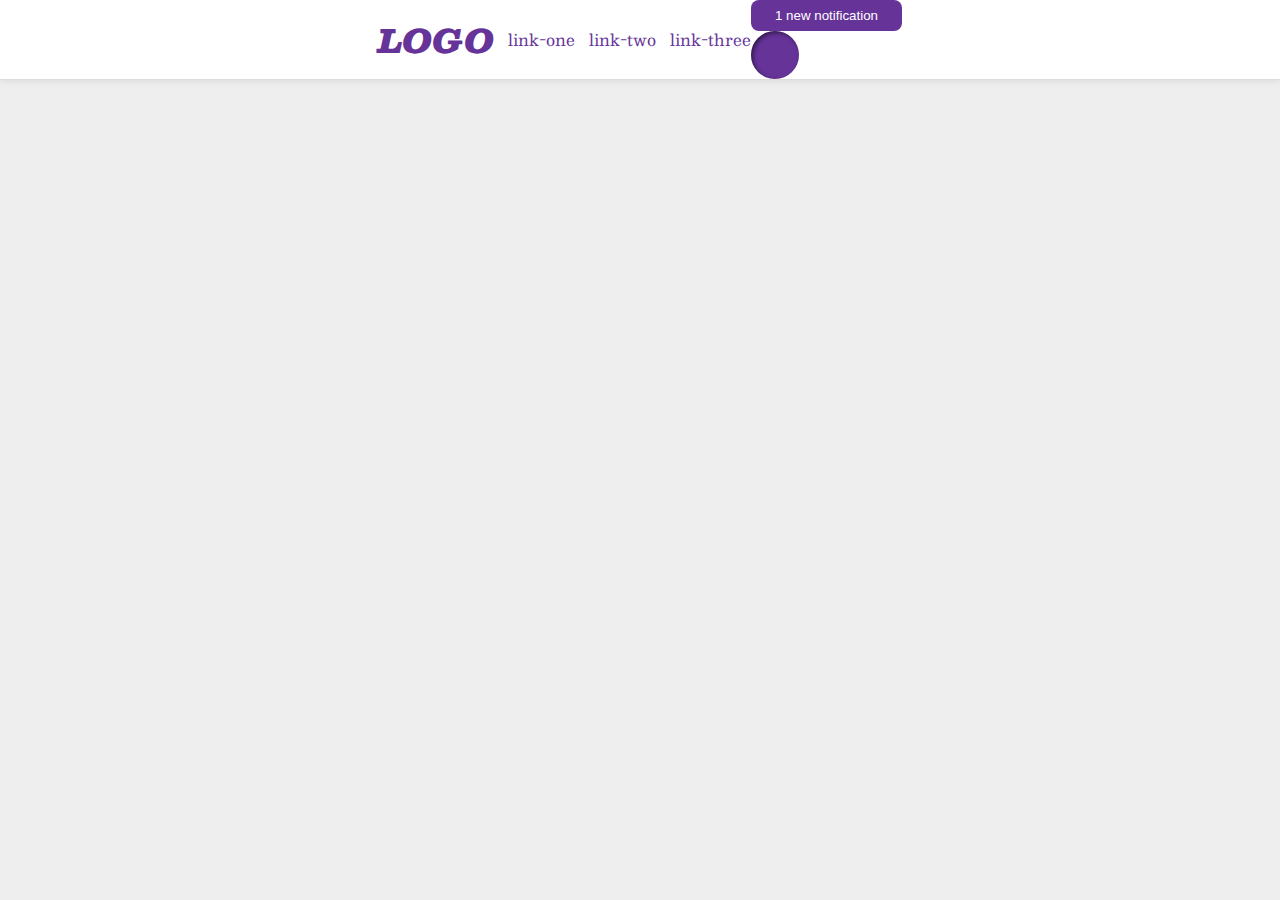
<file: foundations/flex/03-flex-header-2/index.html>
<!DOCTYPE html>
<html lang="en">
  <head>
    <meta charset="UTF-8">
    <meta http-equiv="X-UA-Compatible" content="IE=edge">
    <meta name="viewport" content="width=device-width, initial-scale=1.0">
    <title>Flex Header 2</title>
    <link rel="stylesheet" href="style.css">
  </head>
  <body>
    <div class="header">
      <div class="logo">
        LOGO
      </div>
      <ul class="links">
        <li><a href="https://google.com">link-one</a></li>
        <li><a href="https://google.com">link-two</a></li>
        <li><a href="https://google.com">link-three</a></li>
      </ul>
      <div class="right-stuff">
        <button class="notifications">
          1 new notification
        </button>
        <div class="profile-image"></div>
      </div>
    </div>
  </body>
</html>
</file>
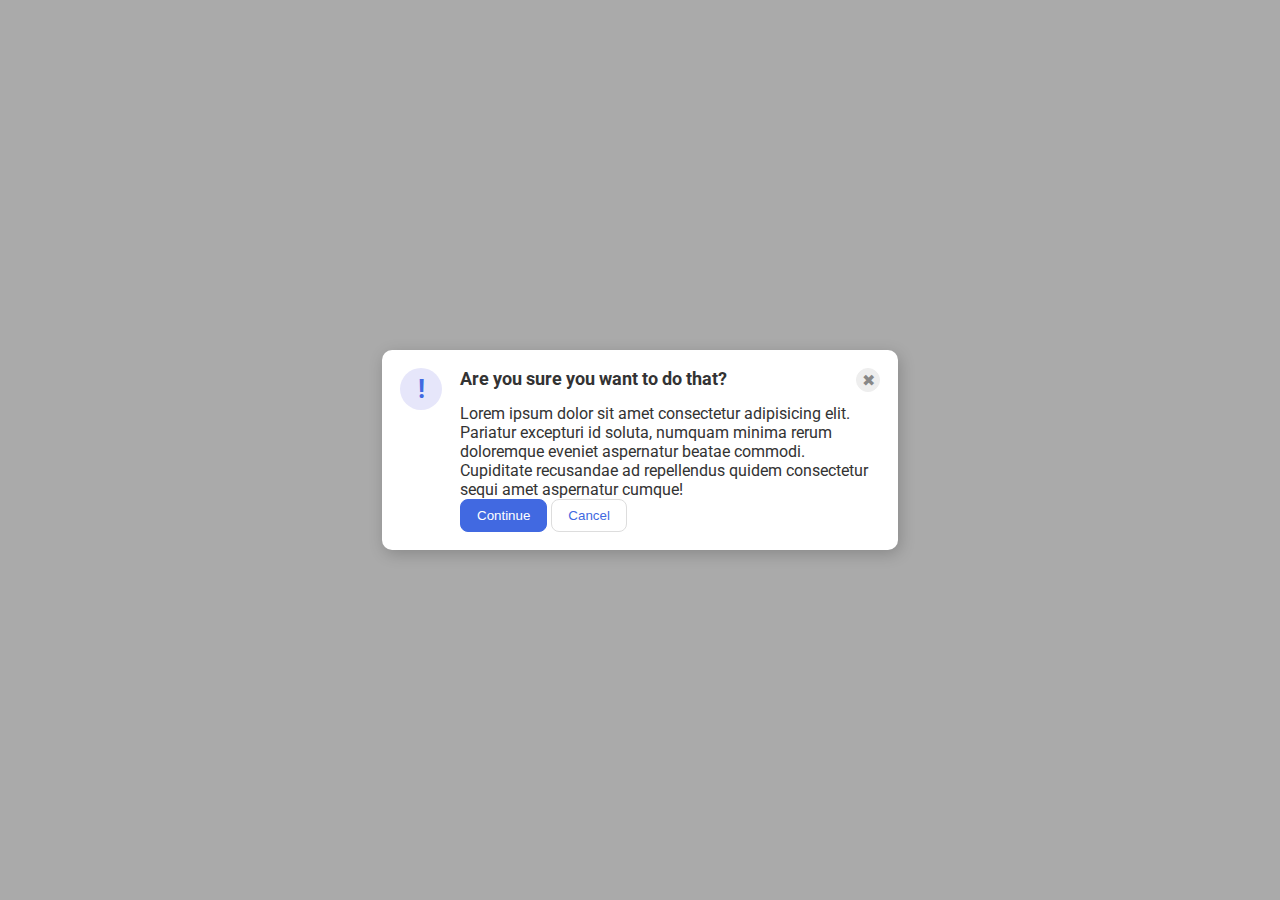
<file: foundations/flex/05-flex-modal/index.html>
<!DOCTYPE html>
<html lang="en">
  <head>
    <meta charset="UTF-8">
    <meta http-equiv="X-UA-Compatible" content="IE=edge">
    <meta name="viewport" content="width=device-width, initial-scale=1.0">
    <link rel="stylesheet" href="style.css">
    <title>Modal</title>
  </head>
  <body>
    <div class="modal">
      <div class="icon">!</div>
      <div>
        <div class="header">Are you sure you want to do that?
          <button class="close-button">✖</button>
        </div>
        <div class="text">Lorem ipsum dolor sit amet consectetur adipisicing elit. Pariatur excepturi id soluta, numquam minima rerum doloremque eveniet aspernatur beatae commodi. Cupiditate recusandae ad repellendus quidem consectetur sequi amet aspernatur cumque!</div>
        <button class="continue">Continue</button>
        <button class="cancel">Cancel</button>
      </div>
    </div>
  </body>
</html>
</file>
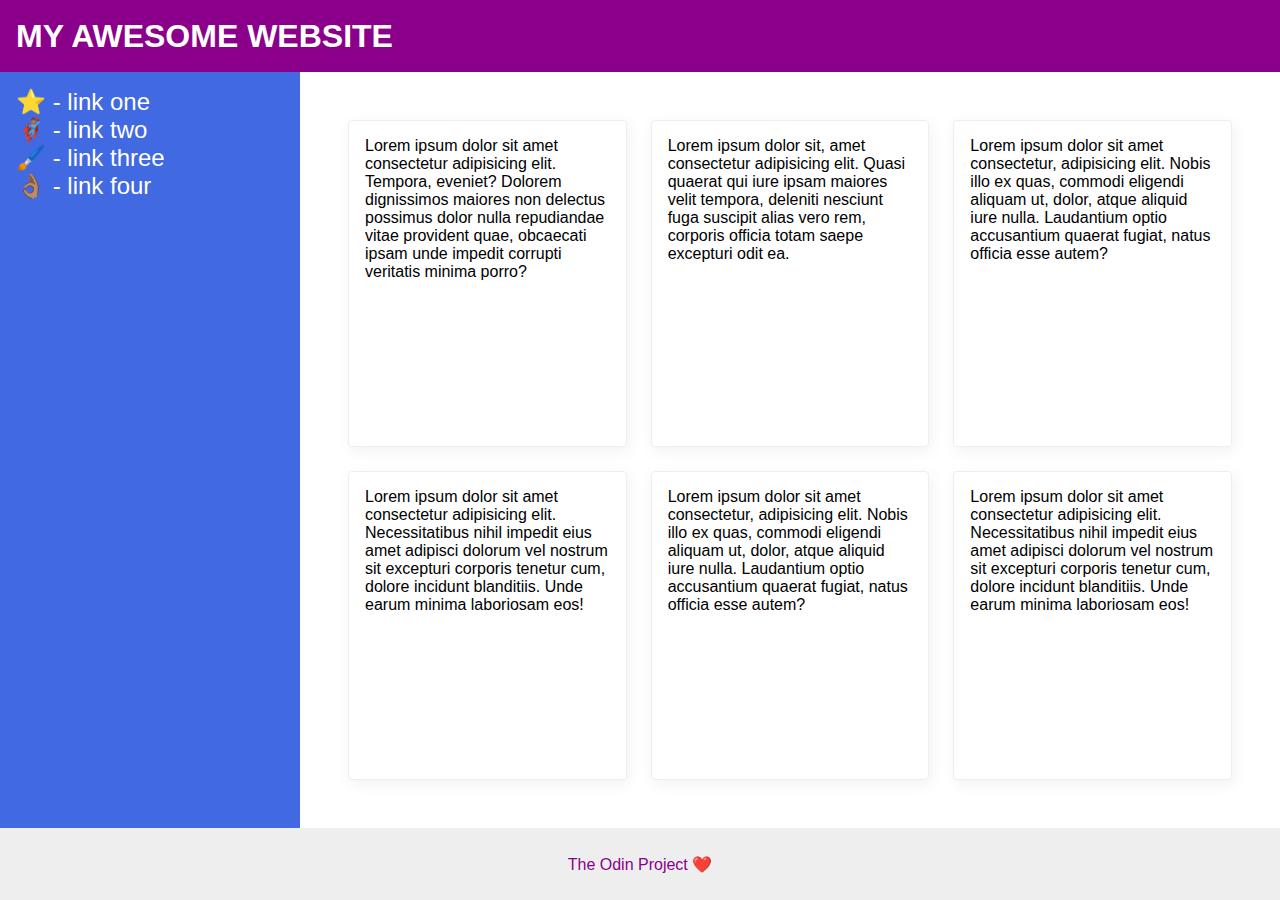
<file: foundations/flex/07-flex-layout-2/index.html>
<!DOCTYPE html>
<html lang="en">
  <head>
    <meta charset="UTF-8">
    <meta http-equiv="X-UA-Compatible" content="IE=edge">
    <meta name="viewport" content="width=device-width, initial-scale=1.0">
    <title>The Holy Grail</title>
    <link rel="stylesheet" href="style.css">
  </head>
  <body>
    <div class="header">
      MY AWESOME WEBSITE
    </div>
    <div class="container">
      <div class="sidebar">
        <ul>
          <li><a href="#">⭐ - link one</a></li>
          <li><a href="#">🦸🏽‍♂️ - link two</a></li>
          <li><a href="#">🖌️ - link three</a></li>
          <li><a href="#">👌🏽 - link four</a></li>
        </ul>
      </div>
      <div class="cards-container">
        <div class="card">Lorem ipsum dolor sit amet consectetur adipisicing elit. Tempora, eveniet? Dolorem dignissimos maiores non delectus possimus dolor nulla repudiandae vitae provident quae, obcaecati ipsam unde impedit corrupti veritatis minima porro?</div>
        <div class="card">Lorem ipsum dolor sit, amet consectetur adipisicing elit. Quasi quaerat qui iure ipsam maiores velit tempora, deleniti nesciunt fuga suscipit alias vero rem, corporis officia totam saepe excepturi odit ea.</div>
        <div class="card">Lorem ipsum dolor sit amet consectetur, adipisicing elit. Nobis illo ex quas, commodi eligendi aliquam ut, dolor, atque aliquid iure nulla. Laudantium optio accusantium quaerat fugiat, natus officia esse autem?</div>
        <div class="card">Lorem ipsum dolor sit amet consectetur adipisicing elit. Necessitatibus nihil impedit eius amet adipisci dolorum vel nostrum sit excepturi corporis tenetur cum, dolore incidunt blanditiis. Unde earum minima laboriosam eos!</div>
        <div class="card">Lorem ipsum dolor sit amet consectetur, adipisicing elit. Nobis illo ex quas, commodi eligendi aliquam ut, dolor, atque aliquid iure nulla. Laudantium optio accusantium quaerat fugiat, natus officia esse autem?</div>
        <div class="card">Lorem ipsum dolor sit amet consectetur adipisicing elit. Necessitatibus nihil impedit eius amet adipisci dolorum vel nostrum sit excepturi corporis tenetur cum, dolore incidunt blanditiis. Unde earum minima laboriosam eos!</div>  
      </div>
   </div>
    <div class="footer">
      The Odin Project ❤️
    </div>
  </body>
</html>
</file>
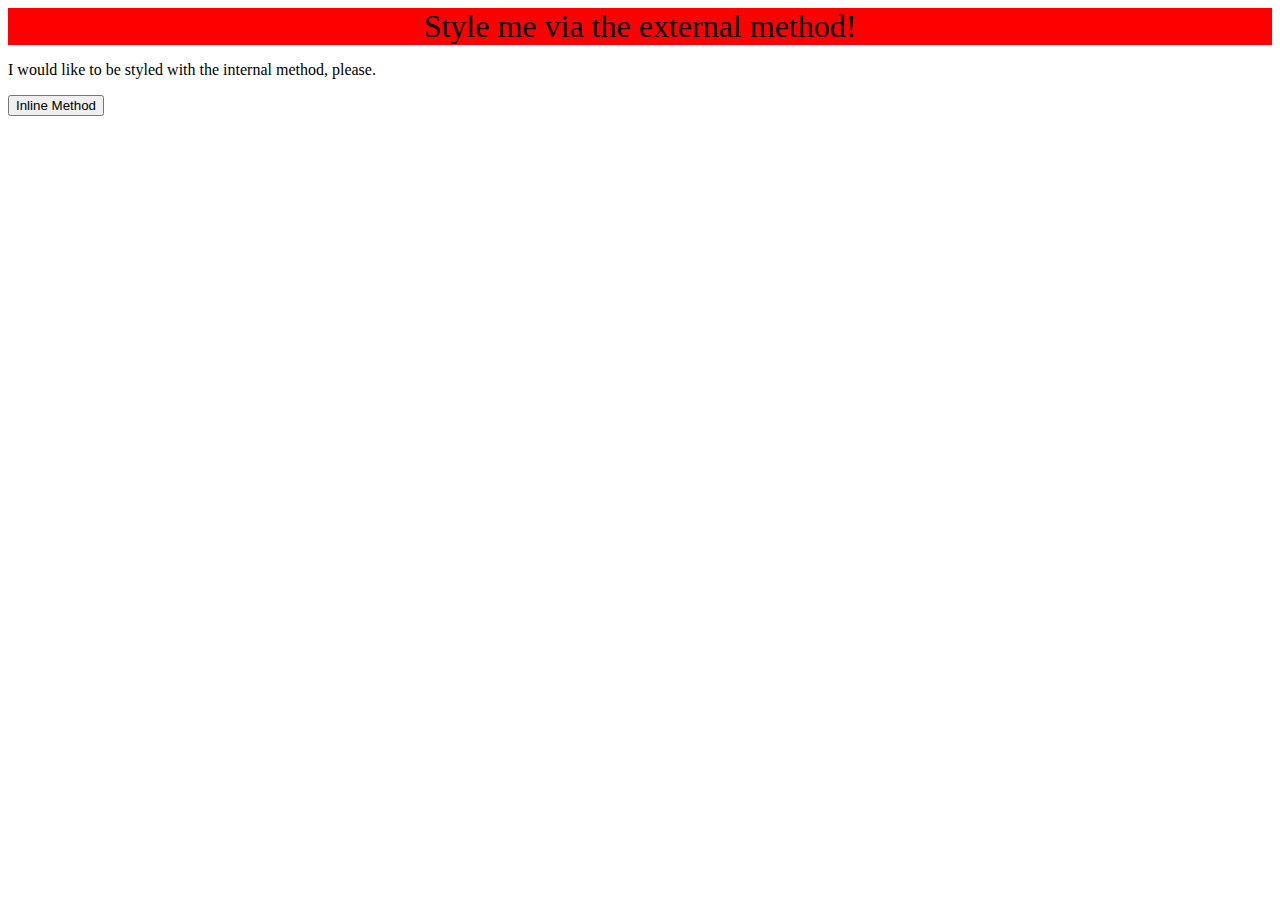
<file: foundations/intro-to-css/01-css-methods/index.html>
<!DOCTYPE html>
<html lang="en">
  <head>
    <meta charset="UTF-8">
    <meta http-equiv="X-UA-Compatible" content="IE=edge">
    <meta name="viewport" content="width=device-width, initial-scale=1.0">
    <link rel="stylesheet" href="mystyles.css">
    <title>Methods for Adding CSS</title>
  </head>
  <body>
    <div>Style me via the external method!</div>
    <p>I would like to be styled with the internal method, please.</p>
    <button>Inline Method</button>
  </body>
</html>
</file>
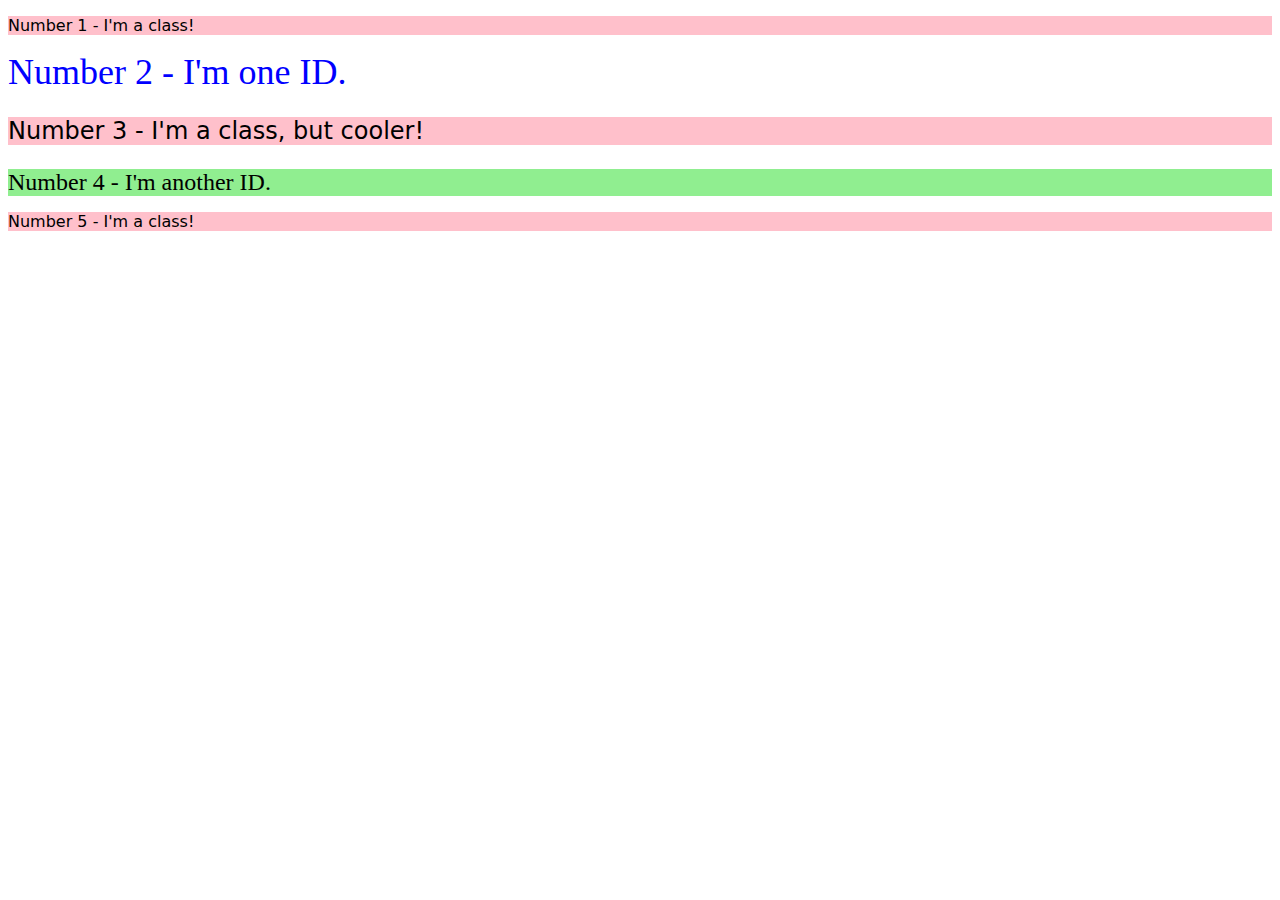
<file: foundations/intro-to-css/02-class-id-selectors/index.html>
<!DOCTYPE html>
<html lang="en">
  <head>
    <meta charset="UTF-8">
    <meta http-equiv="X-UA-Compatible" content="IE=edge">
    <meta name="viewport" content="width=device-width, initial-scale=1.0">
    <title>Class and ID Selectors</title>
    <link rel="stylesheet" href="style.css">
  </head>
  <body>
    <p class="odd">Number 1 - I'm a class!</p>
    <div id="even2">Number 2 - I'm one ID.</div>
    <p class="odd bigFont">Number 3 - I'm a class, but cooler!</p>
    <div id="even4">Number 4 - I'm another ID.</div>
    <p class="odd">Number 5 - I'm a class!</p>
  </body>
</html>
</file>
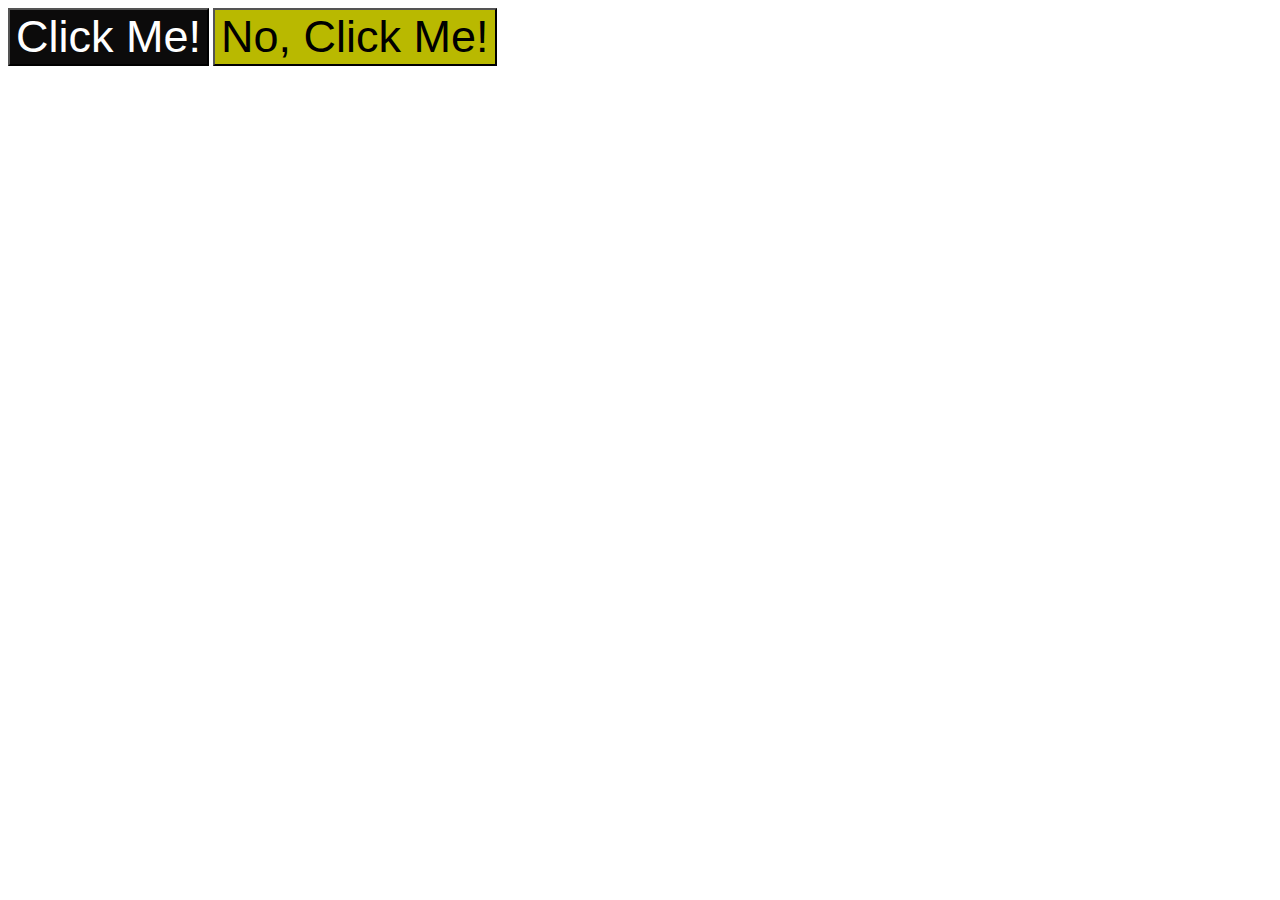
<file: foundations/intro-to-css/03-grouping-selectors/index.html>
<!DOCTYPE html>
<html lang="en">
  <head>
    <meta charset="UTF-8">
    <meta http-equiv="X-UA-Compatible" content="IE=edge">
    <meta name="viewport" content="width=device-width, initial-scale=1.0">
    <title>Grouping Selectors</title>
    <link rel="stylesheet" href="style.css">
  </head>
  <body>
    <button class="cmblack">Click Me!</button>
    <button class="cmyellow">No, Click Me!</button>
  </body>
</html>
</file>
<file: foundations/flex/03-flex-header-2/style.css>
/* this is some magical font-importing.  
you'll learn about it later. */
@import url('https://fonts.googleapis.com/css2?family=Besley:ital,wght@0,400;1,900&display=swap');

body {
  margin: 0;
  background: #eee;
  font-family: Besley, serif;
}

.header {
  background: white;
  border-bottom: 1px solid #ddd;
  box-shadow: 0 0 8px rgba(0,0,0,.1);
  display: flex;
  align-items: center;
  justify-content: center;
}

.profile-image {
  background: rebeccapurple;
  box-shadow: inset 2px 2px 4px rgba(0,0,0,.5);
  border-radius: 50%;
  width: 48px;
  height: 48px;
}

.logo {
  color: rebeccapurple;
  font-size: 32px;
  font-weight: 900;
  font-style: italic;
}

button {
  border: none;
  border-radius: 8px;
  background: rebeccapurple;
  color: white;
  padding: 8px 24px;
}

a {
  /* this removes the line under our links */
  text-decoration: none;
  color: rebeccapurple;
}

ul {
  list-style-type: none;
  padding: 0;
  display: flex;
  gap: 14px;
  margin-left: 14px;
}
</file>
<file: foundations/flex/05-flex-modal/style.css>
@import url('https://fonts.googleapis.com/css2?family=Roboto:wght@400;700&display=swap');

html, body {
  height: 100%;
}

body {
  font-family: Roboto, sans-serif;
  margin: 0;
  background: #aaa;
  color: #333;
  /* I'll give you this one for free lol */
  display: flex;
  align-items: center;
  justify-content: center;
}

.modal {
  background: white;
  width: 480px;
  border-radius: 10px;
  box-shadow: 2px 4px 16px rgba(0,0,0,.2);
  display: flex;
  gap:18px;
  padding: 18px;
}

.header{
  display: flex;
  justify-content: space-between;
  font-weight: 700;
  font-size: 18px;
  margin-bottom: 12px;
}

.icon {
  color: royalblue;
  font-size: 26px;
  font-weight: 700;
  background: lavender;
  width: 42px;
  height: 42px;
  border-radius: 50%;
  display: flex;
  align-items: center;
  justify-content: center;
  flex-shrink: 0;
}

.close-button {
  background: #eee;
  border-radius: 50%;
  color: #888;
  font-weight: 400;
  font-size: 16px;
  height: 24px;
  width: 24px;
  display: flex;
  align-items: center;
  justify-content: center;
  border: 1px solid #eee;
  padding: 0;
}

button {
  cursor: pointer;
  padding: 8px 16px;
  border-radius: 8px;
}

button.continue {
  background: royalblue;
  border: 1px solid royalblue;
  color: white;
}

button.cancel {
  background: white;
  border: 1px solid #ddd;
  color: royalblue;
}
</file>
<file: foundations/flex/07-flex-layout-2/style.css>
body {
  font-family: -apple-system, BlinkMacSystemFont, "Segoe UI", Roboto, Oxygen,
    Ubuntu, Cantarell, "Open Sans", "Helvetica Neue", sans-serif;
  margin: 0;
  min-height: 100vh;
  display: flex;
  flex-direction: column;
}

.header {
  height: 72px;
  background: darkmagenta;
  color: white;
  font-size: 32px;
  font-weight: 900;
  padding-left: 16px;
  display: flex;
  align-items: center;
}

.container {
  display: flex;
  flex: 1 1 auto;
}

.cards-container{
  display: flex;
  flex-wrap: wrap;
  padding: 48px;
  gap: 24px;

}

.footer {
  height: 72px;
  background: #eee;
  color: darkmagenta;
  display: flex;
  justify-content: center;
  align-items: center;
}

.sidebar {
  width: 300px;
  background: royalblue;
  box-sizing: border-box;
  flex-shrink: 0;
  padding: 16px;
}

ul,a{
  list-style: none;
  margin: 0;
  padding: 0;
  font-size: 24px;
  text-decoration: none;
  color: white;
}

.card {
  border: 1px solid #eee;
  box-shadow: 2px 4px 16px rgba(0, 0, 0, 0.06);
  border-radius: 4px;
  flex: 1 0 25%;
  padding: 16px;
}
</file>
<file: foundations/intro-to-css/01-css-methods/mystyles.css>
div{
    background-color: red;
    font-size: 32px;
    font-style: bold;
    text-align: center;
}
</file>
<file: foundations/intro-to-css/02-class-id-selectors/style.css>
.odd{
    background-color: pink;
    font-family: Verdana, DejaVu Sans, sans-serif;
}
.bigFont{
    font-size: 24px;
}
#even2{
    color: blue;
    font-size: 36px;
}
#even4{
    background-color: lightgreen;
    font-size: 24px;
    font-style: bold;
}
</file>
<file: foundations/intro-to-css/03-grouping-selectors/style.css>
.cmblack{
    background-color: rgb(12, 11, 11);
    color: white;
}
.cmyellow{
    background-color: rgb(185, 185, 0);
}
.cmblack, .cmyellow{
    font-size: 45px;
    font-family: Helvetica, 'Times New Roman', sans-serif;
}
</file>
